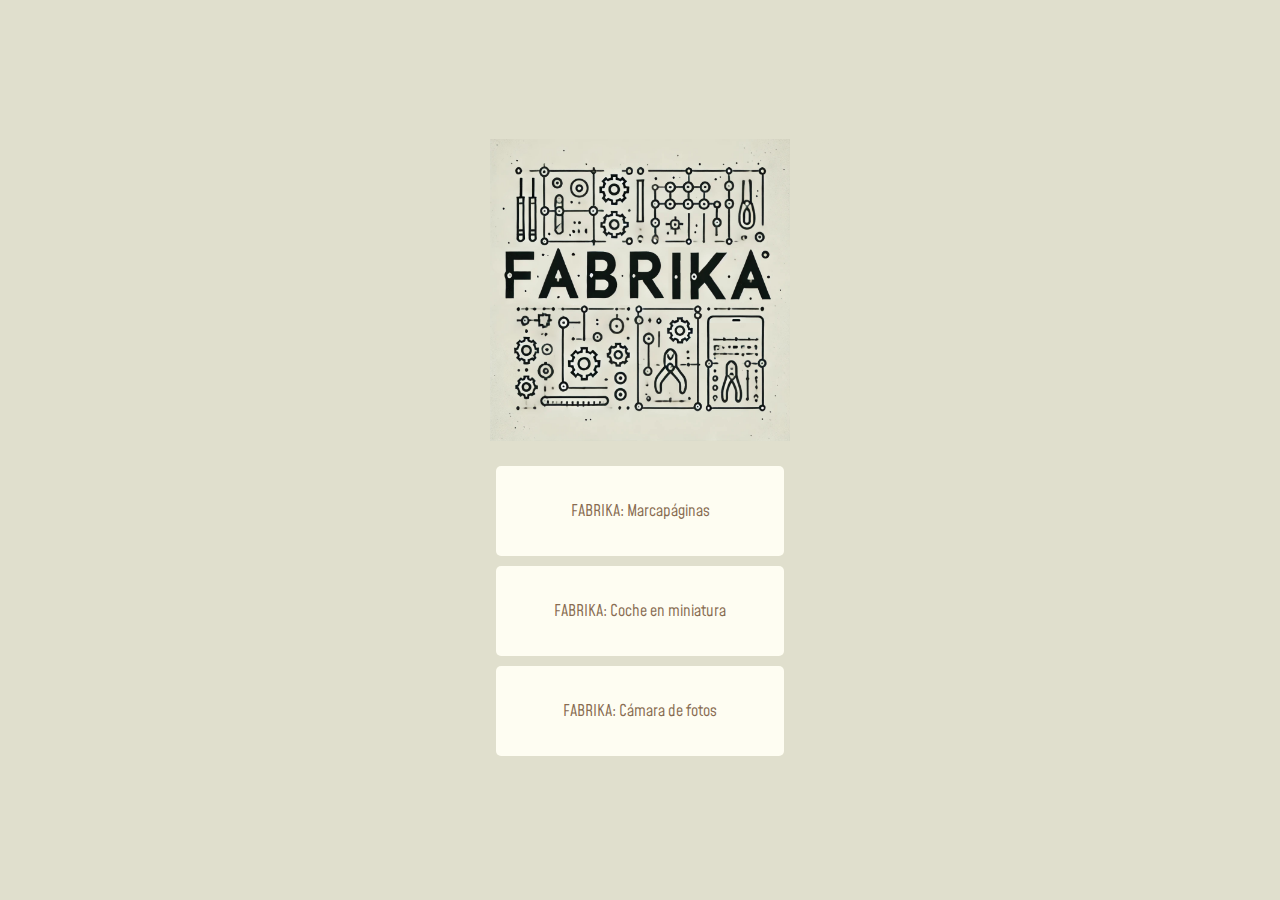
<file: index.html>
<!DOCTYPE html>
<html lang="es">
    <head>
        <meta charset="utf-8">
        <meta name="viewport" content="width=device-width, initial-scale=1.0">
		<title>FABRIKA</title>
		<script type="text/javascript" src="main.js"></script>
        <link type="text/css" href="main.css" rel="stylesheet" />
		<link rel="preconnect" href="https://fonts.googleapis.com">
		<link rel="preconnect" href="https://fonts.gstatic.com" crossorigin>
		<link href="https://fonts.googleapis.com/css2?family=Mohave:ital,wght@0,300..700;1,300..700&display=swap" rel="stylesheet">
    </head>
    <script type="text/javascript">
        //D3 codes will go here
    </script>
    <body class="center">
	<div class="menu">
        <!-- Logo de la empresa -->
        <img src="logo.png" alt="FABRIKA" class="logo">

        <!-- Botones del menú -->
        <button onclick="location.href='tutorial.html'">FABRIKA: Marcapáginas</button>
        <button onclick="location.href='coche.html'">FABRIKA: Coche en miniatura</button>
        <button onclick="location.href='camara.html'">FABRIKA: Cámara de fotos</button>
    </div>

    </body>
</html>
</file>
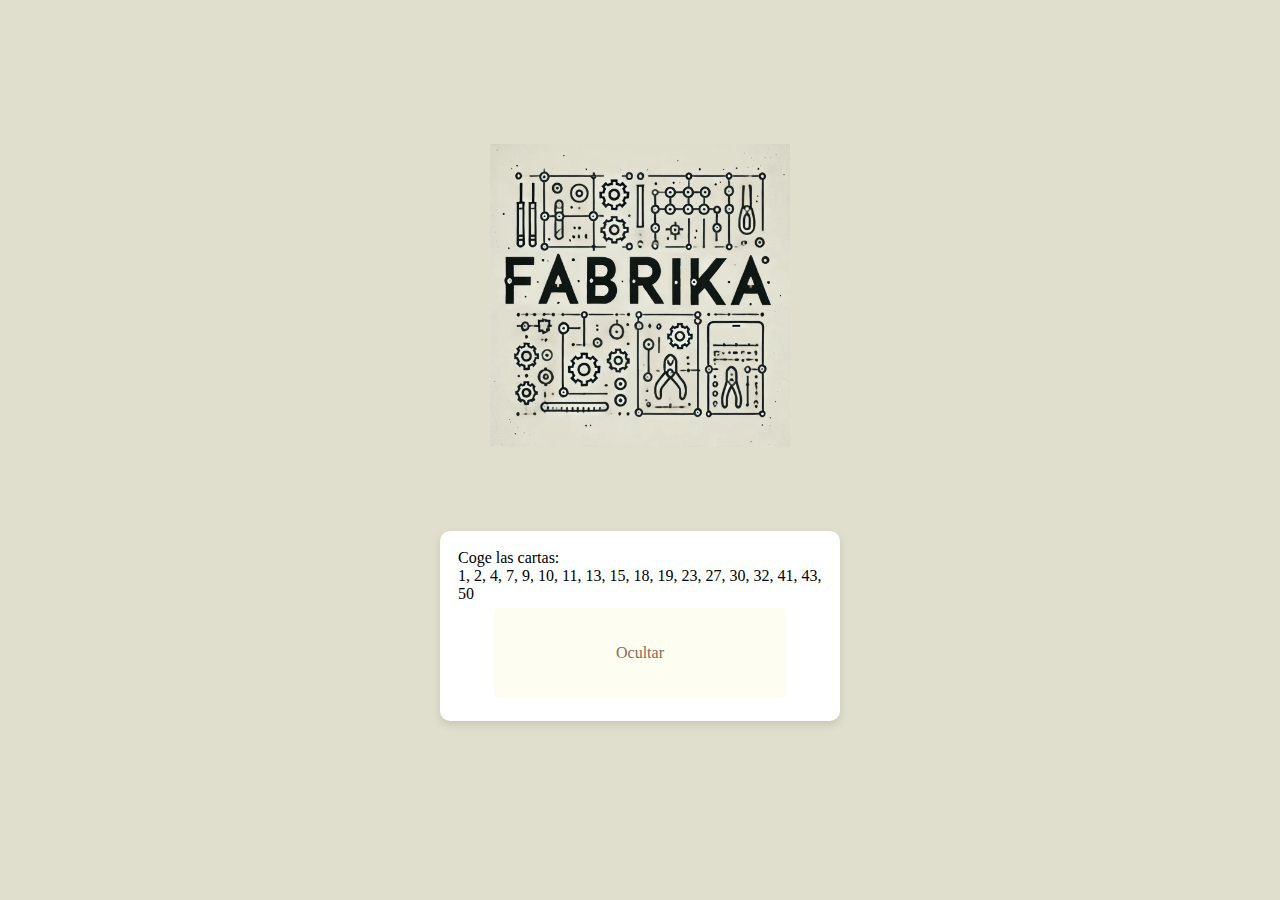
<file: camara.html>
<!DOCTYPE html>
<html lang="es">
<head>
    <meta charset="UTF-8">
    <meta name="viewport" content="width=device-width, initial-scale=1.0">
    <title>FABRIKA: Cámara</title>
	<script type="text/javascript" src="main.js"></script>
        <link type="text/css" href="main.css" rel="stylesheet" />

    <style>
		.coche {
			display: grid;
			place-items: center;
		}

        .inputs-wrapper {
            display: flex;
            gap: 4vw; /* Espacio entre los cuadros */
            justify-content: center;
            width: 100%;
			min-height: 40vh;
            max-width: 600px; /* Limitar el ancho total en pantallas grandes */
            margin-bottom: 5vh;
			padding: 0 5vw;
        }
		
        .input-container {
			--my-color: #ff00ff;
            flex: 1;
            padding: 2vh;
			gap: 4vw;
            justify-content: center;
			background-color: var(--my-color);
            border-radius: 10px;
            box-shadow: 0 4px 8px rgba(0, 0, 0, 0.1);
            display: flex;
            flex-direction: column;
            align-items: center;
            text-align: center;
        }
		
        .input-container label {
            font-size: 4vw;
            font-weight: bold;
            color: #333;
            margin-bottom: 1vh;
        }

        /* Input numérico */
        .input-container input[type="number"] {
            width: 80%;
            padding: 1vh;
            font-size: 4vw;
            border: 1px solid #ccc;
            border-radius: 5px;
            text-align: center;
        }
		#left{
			--my-color: #5d6b9a;
		}
		#right{
			--my-color: #e5e35e;
		}
		
		.text-container {
			margin-top: -25vh;
            width: 80vw;
            max-width: 400px;
            padding: 2vh;
            background-color: #ffffff;
            border-radius: 10px;
            box-shadow: 0 4px 8px rgba(0, 0, 0, 0.1);
            display: flex;
            flex-direction: column;
            align-items: center;
            justify-content: center;
        }
    </style>
</head>
<body class="coche">

    <!-- Logo de la empresa -->
    <img src="logo.png" alt="FABRIKA" class="logo" onclick="location.href='index.html'">

	<div id="popup">
		<div class="text-container" id="text-container">
			<div class="text" id="text">Coge estas cartas: </div>
			<button class="hide-button" id="hide-button" onclick="closePopup()">Ocultar</button>
		</div>
    </div>
    <!-- Contenedor para los cuadros de input -->
    <div id="wrapper">
		<div class="inputs-wrapper">
			<!-- Cuadro de input 1 -->
			<div class="input-container" id="left">
				<label for="input1">Procedimiento</label>
				<input type="number" id="iA" name="input1" placeholder="0">
			</div>

			<!-- Cuadro de input 2 -->
			<div class="input-container" id="right">
				<label for="input2">Material</label>
				<input type="number" id="iB" name="input2" placeholder="0">
			</div>
		</div>
    </div>
    <button onclick="button_callback()" id="botonfabrika">Fabrika</button>


	<div class="return-fields hidden" id="return">
		<div class="answer-display" id="result">Esa carta no existe</div>
		<button class="bottom-button center" id="return-button" onclick="resetForm()">Fabrika</button>
	</div>
		<script>camara()</script>
</body>
</html>
</file>
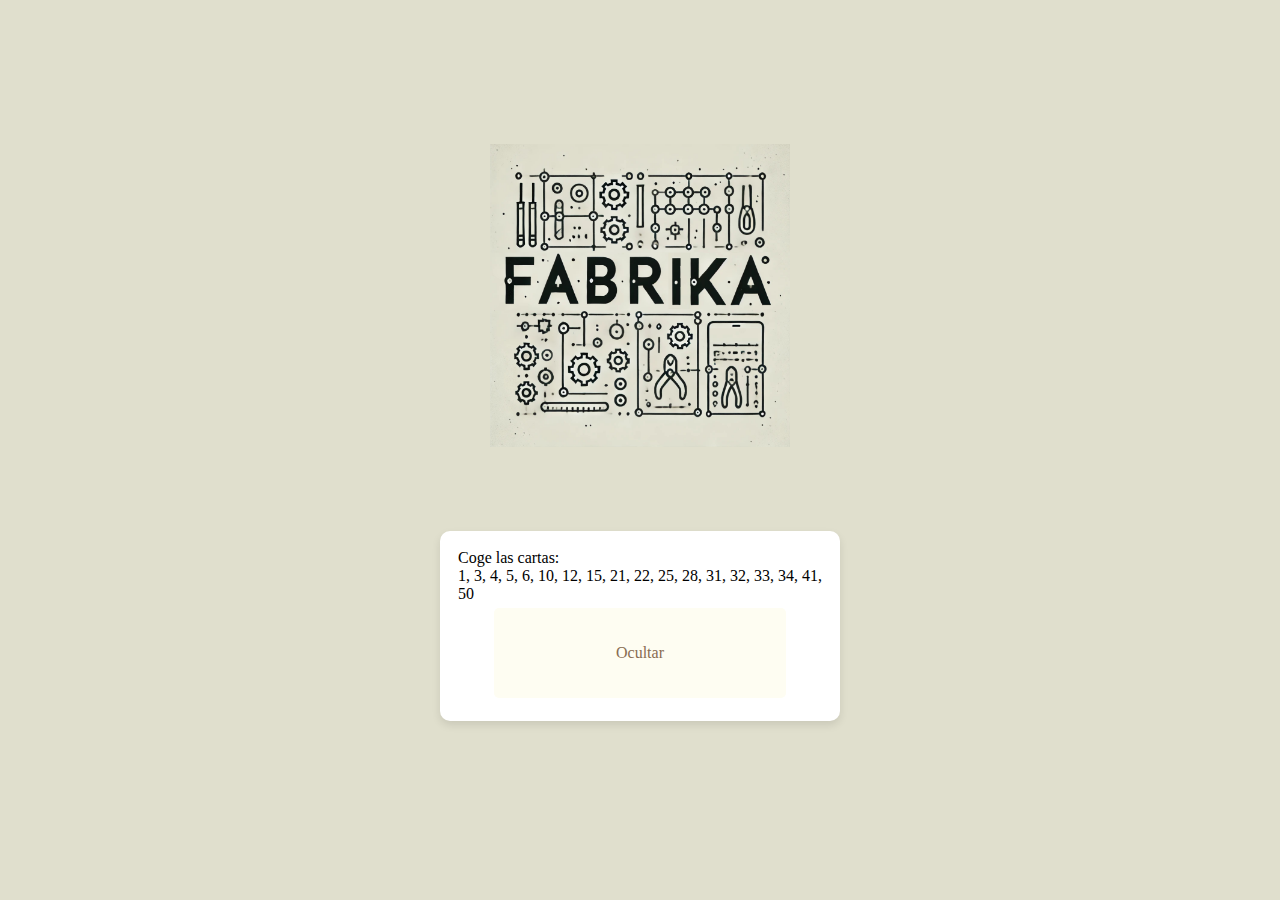
<file: coche.html>
<!DOCTYPE html>
<html lang="es">
<head>
    <meta charset="UTF-8">
    <meta name="viewport" content="width=device-width, initial-scale=1.0">
    <title>FABRIKA: Coche</title>
	<script type="text/javascript" src="main.js"></script>
        <link type="text/css" href="main.css" rel="stylesheet" />

    <style>
		.coche {
			display: grid;
			place-items: center;
		}

        .inputs-wrapper {
            display: flex;
            gap: 4vw; /* Espacio entre los cuadros */
            justify-content: center;
            width: 100%;
			min-height: 40vh;
            max-width: 600px; /* Limitar el ancho total en pantallas grandes */
            margin-bottom: 5vh;
			padding: 0 5vw;
        }
		
        .input-container {
			--my-color: #ff00ff;
            flex: 1;
            padding: 2vh;
			gap: 4vw;
            justify-content: center;
			background-color: var(--my-color);
            border-radius: 10px;
            box-shadow: 0 4px 8px rgba(0, 0, 0, 0.1);
            display: flex;
            flex-direction: column;
            align-items: center;
            text-align: center;
        }
		
        .input-container label {
            font-size: 4vw;
            font-weight: bold;
            color: #333;
            margin-bottom: 1vh;
        }

        /* Input numérico */
        .input-container input[type="number"] {
            width: 80%;
            padding: 1vh;
            font-size: 4vw;
            border: 1px solid #ccc;
            border-radius: 5px;
            text-align: center;
        }
		#left{
			--my-color: #5d6b9a;
		}
		#right{
			--my-color: #e5e35e;
		}
		
		.text-container {
			margin-top: -25vh;
            width: 80vw;
            max-width: 400px;
            padding: 2vh;
            background-color: #ffffff;
            border-radius: 10px;
            box-shadow: 0 4px 8px rgba(0, 0, 0, 0.1);
            display: flex;
            flex-direction: column;
            align-items: center;
            justify-content: center;
        }
    </style>
</head>
<body class="coche">

    <!-- Logo de la empresa -->
    <img src="logo.png" alt="FABRIKA" class="logo" onclick="location.href='index.html'">

	<div id="popup">
		<div class="text-container" id="text-container">
			<div class="text" id="text">Coge estas cartas: </div>
			<button class="hide-button" id="hide-button" onclick="closePopup()">Ocultar</button>
		</div>
    </div>
    <!-- Contenedor para los cuadros de input -->
    <div id="wrapper">
		<div class="inputs-wrapper">
			<!-- Cuadro de input 1 -->
			<div class="input-container" id="left">
				<label for="input1">Procedimiento</label>
				<input type="number" id="iA" name="input1" placeholder="0">
			</div>

			<!-- Cuadro de input 2 -->
			<div class="input-container" id="right">
				<label for="input2">Material</label>
				<input type="number" id="iB" name="input2" placeholder="0">
			</div>
		</div>
    </div>
    <button onclick="button_callback()" id="botonfabrika">Fabrika</button>


	<div class="return-fields hidden" id="return">
		<div class="answer-display" id="result">Esa carta no existe</div>
		<button class="bottom-button center" id="return-button" onclick="resetForm()">Fabrika</button>
	</div>
		<script>coche()</script>
</body>
</html>
</file>
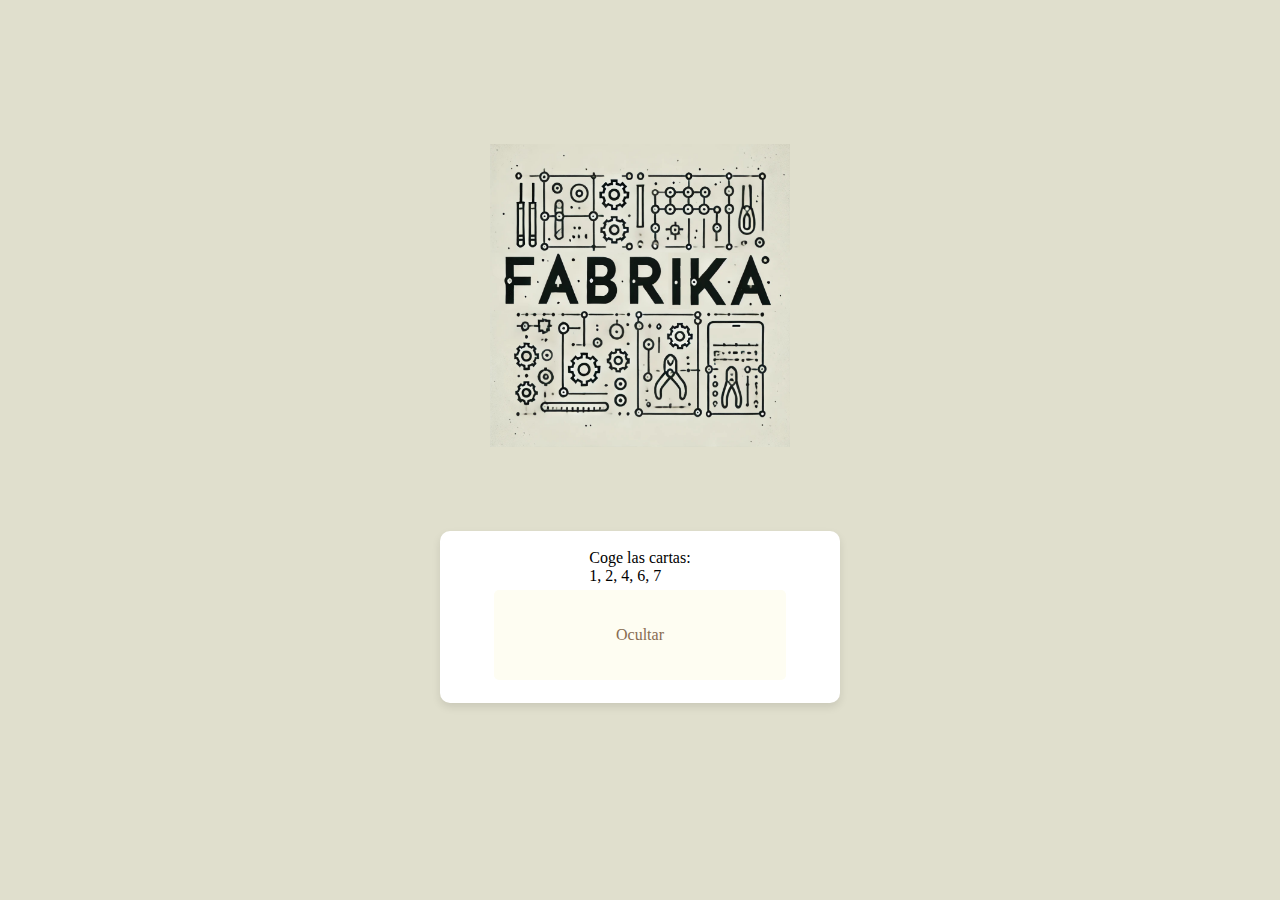
<file: tutorial.html>
<!DOCTYPE html>
<html lang="es">
<head>
    <meta charset="UTF-8">
    <meta name="viewport" content="width=device-width, initial-scale=1.0">
    <title>FABRIKA: Tutorial</title>
	<script type="text/javascript" src="main.js"></script>
		<script>tutorial()</script>
        <link type="text/css" href="main.css" rel="stylesheet" />

    <style>
		.coche {
			display: grid;
			place-items: center;
		}

        .inputs-wrapper {
            display: flex;
            gap: 4vw; /* Espacio entre los cuadros */
            justify-content: center;
            width: 100%;
			min-height: 40vh;
            max-width: 600px; /* Limitar el ancho total en pantallas grandes */
            margin-bottom: 5vh;
			padding: 0 5vw;
        }
		
        .input-container {
			--my-color: #ff00ff;
            flex: 1;
            padding: 2vh;
			gap: 4vw;
            justify-content: center;
			background-color: var(--my-color);
            border-radius: 10px;
            box-shadow: 0 4px 8px rgba(0, 0, 0, 0.1);
            display: flex;
            flex-direction: column;
            align-items: center;
            text-align: center;
        }
		
        .input-container label {
            font-size: 4vw;
            font-weight: bold;
            color: #333;
            margin-bottom: 1vh;
        }

        /* Input numérico */
        .input-container input[type="number"] {
            width: 80%;
            padding: 1vh;
            font-size: 4vw;
            border: 1px solid #ccc;
            border-radius: 5px;
            text-align: center;
        }
		#left{
			--my-color: #5d6b9a;
		}
		#right{
			--my-color: #e5e35e;
		}
		
		.text-container {
			margin-top: -25vh;
            width: 80vw;
            max-width: 400px;
            padding: 2vh;
            background-color: #ffffff;
            border-radius: 10px;
            box-shadow: 0 4px 8px rgba(0, 0, 0, 0.1);
            display: flex;
            flex-direction: column;
            align-items: center;
            justify-content: center;
        }
    </style>
</head>
<body class="coche">

    <!-- Logo de la empresa -->
    <img src="logo.png" alt="FABRIKA" class="logo" onclick="location.href='index.html'">

	<div id="popup">
		<div class="text-container" id="text-container">
			<div class="text" id="text">Coge estas cartas: </div>
			<button class="hide-button" id="hide-button" onclick="closePopup()">Ocultar</button>
		</div>
    </div>
    <!-- Contenedor para los cuadros de input -->
    <div id="wrapper">
		<div class="inputs-wrapper">
			<!-- Cuadro de input 1 -->
			<div class="input-container" id="left">
				<label for="input1">Procedimiento</label>
				<input type="number" id="iA" name="input1" placeholder="0">
			</div>

			<!-- Cuadro de input 2 -->
			<div class="input-container" id="right">
				<label for="input2">Material</label>
				<input type="number" id="iB" name="input2" placeholder="0">
			</div>
		</div>
    </div>
    <button onclick="button_callback()" id="botonfabrika">Fabrika</button>


	<div class="return-fields hidden" id="return">
		<div class="answer-display" id="result">Esa carta no existe</div>
		<button class="bottom-button center" id="return-button" onclick="resetForm()">Fabrika</button>
	</div>
		<script>tutorial()</script>
</body>
</html>
</file>
<file: main.css>
main {
display: flex;
gap: 2rem;
}

.card{
	background-color:pink;
	border-radius:20px;
	padding: 1.5rem;
	text-align: center;
}

.card > p{
	font-size: 2rem;	
}

* {
	margin: 0;
	padding: 0;
	box-sizing: border-box;
	
  font-family: "Mohave", serif;
  font-optical-sizing: auto;
  font-weight: <weight>;
  font-style: normal;
}

/* Estilos generales */
body {
	font-family: "Mohave", serif;
	min-height: 100vh;
	background-color: #E0DFCD;
}
.center{
	display: flex;
	align-items: center;
	justify-content: center;
}

/* Contenedor del menú */
.menu {
	justify-content: center;
	background-color: #E0DFCD;
	display: flex;
	flex-direction: column;
	align-items: center;
	width: 100%;
	max-width: 400px; /* Limita el ancho en tabletas */
	padding: 20px;
}

/* Estilo del logo */
.logo {
	width: 300px;
	margin-bottom: 20px;
}

/* Contenedor central para el texto */
.answer-display {
    display: flex;
	flex-direction: column;
	align-items: center;
    width: 80vw;
    max-width: 400px;
    padding: 2vh;
    text-align: center;
    font-size: 8vw;
    font-weight: bold;
    color: #333;
}
.return-fields{
    display: flex;
	flex-direction: column;
	align-items: center;
    width: 80vw;
    max-width: 400px;
    padding: 2vh;
    text-align: center;
    font-size: 4vw;
    font-weight: bold;
    color: #333;
    margin: 20px auto;
}
/* Botones del menú */
button {
	width: 80%;
	height: 10vh;
	padding: 15px;
	margin: 5px 0;
	font-size: 16px;
	color: #886c51;
	background-color: #FEFDF2;
	border: none;
	border-radius: 5px;
	cursor: pointer;
	transition: background-color 0.3s;
}

/* Ocultar elementos en el estado alterno */
.hidden {
    display: none;
}

button:hover {
	background-color: #bfa994;
}

#process{
	background-color:cyan;
}

input[type=number] { 
    -moz-appearance: textfield;
    appearance: textfield;
    margin: 0; 
}

input[type=number]::-webkit-inner-spin-button,
input[type=number]::-webkit-outer-spin-button { 
      -webkit-appearance: none; 
      margin: 0; 
}
#botonfabrika {
	width: 40%;
}
</file>
